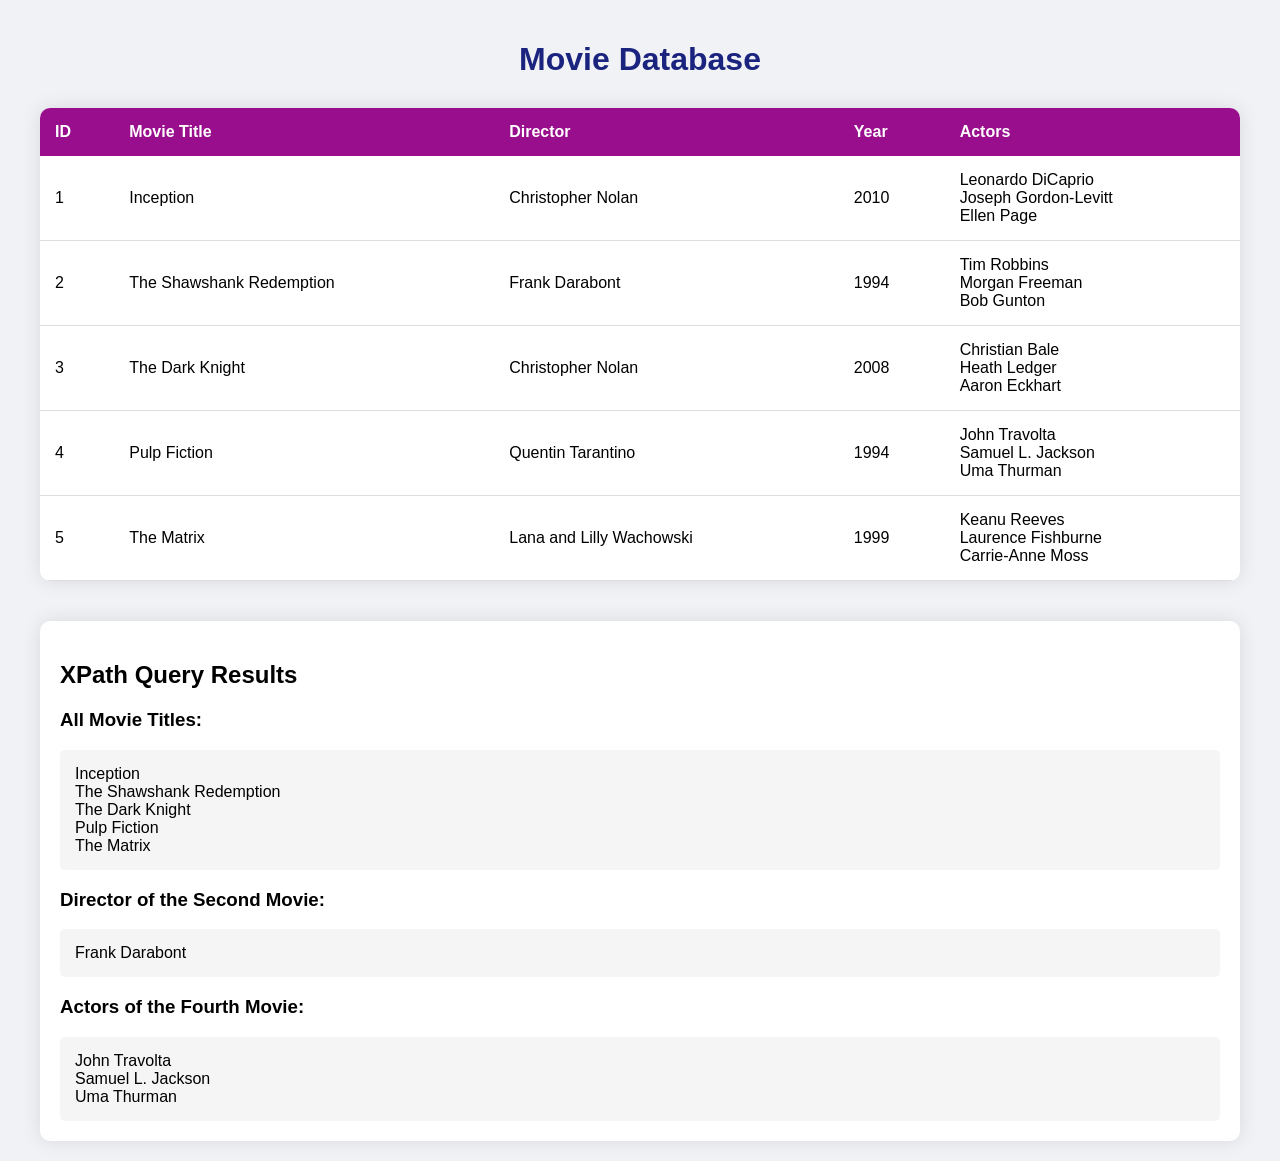
<file: index.html>
<!DOCTYPE html>
<html>
<head>
    <title>Movie Database</title>
    <style>
        body {
            font-family: 'Arial', sans-serif;
            margin: 0;
            padding: 20px;
            background: #f0f2f5;
        }
        .container {
            max-width: 1200px;
            margin: 0 auto;
        }
        h1 {
            color: #1a237e;
            text-align: center;
            margin-bottom: 30px;
        }
        .movie-table {
            width: 100%;
            border-collapse: collapse;
            background: white;
            box-shadow: 0 0 20px rgba(0,0,0,0.1);
            border-radius: 10px;
            overflow: hidden;
        }
        .movie-table th {
            background: #990e8d;
            color: white;
            padding: 15px;
            text-align: left;
        }
        .movie-table td {
            padding: 15px;
            border-bottom: 1px solid #ddd;
        }
        .movie-table tr:hover {
            background: #f5f5f5;
        }
        .actors-list {
            list-style: none;
            padding: 0;
            margin: 0;
        }
        .query-section {
            margin-top: 40px;
            background: white;
            padding: 20px;
            border-radius: 10px;
            box-shadow: 0 0 20px rgba(0,0,0,0.1);
        }
        .query-result {
            background: #f5f5f5;
            padding: 15px;
            border-radius: 5px;
            margin-top: 10px;
        }
    </style>
</head>
<body>
    <div class="container">
        <h1>Movie Database</h1>
        <table class="movie-table">
            <tr>
                <th>ID</th>
                <th>Movie Title</th>
                <th>Director</th>
                <th>Year</th>
                <th>Actors</th>
            </tr>
            <!-- Movie 1 -->
            <tr>
                <td>1</td>
                <td>Inception</td>
                <td>Christopher Nolan</td>
                <td>2010</td>
                <td>
                    <ul class="actors-list">
                        <li>Leonardo DiCaprio</li>
                        <li>Joseph Gordon-Levitt</li>
                        <li>Ellen Page</li>
                    </ul>
                </td>
            </tr>
            <!-- Movie 2 -->
            <tr>
                <td>2</td>
                <td>The Shawshank Redemption</td>
                <td>Frank Darabont</td>
                <td>1994</td>
                <td>
                    <ul class="actors-list">
                        <li>Tim Robbins</li>
                        <li>Morgan Freeman</li>
                        <li>Bob Gunton</li>
                    </ul>
                </td>
            </tr>
            <!-- Movie 3 -->
            <tr>
                <td>3</td>
                <td>The Dark Knight</td>
                <td>Christopher Nolan</td>
                <td>2008</td>
                <td>
                    <ul class="actors-list">
                        <li>Christian Bale</li>
                        <li>Heath Ledger</li>
                        <li>Aaron Eckhart</li>
                    </ul>
                </td>
            </tr>
            <!-- Movie 4 -->
            <tr>
                <td>4</td>
                <td>Pulp Fiction</td>
                <td>Quentin Tarantino</td>
                <td>1994</td>
                <td>
                    <ul class="actors-list">
                        <li>John Travolta</li>
                        <li>Samuel L. Jackson</li>
                        <li>Uma Thurman</li>
                    </ul>
                </td>
            </tr>
            <!-- Movie 5 -->
            <tr>
                <td>5</td>
                <td>The Matrix</td>
                <td>Lana and Lilly Wachowski</td>
                <td>1999</td>
                <td>
                    <ul class="actors-list">
                        <li>Keanu Reeves</li>
                        <li>Laurence Fishburne</li>
                        <li>Carrie-Anne Moss</li>
                    </ul>
                </td>
            </tr>
        </table>

        <div class="query-section">
            <h2>XPath Query Results</h2>
            
            <h3>All Movie Titles:</h3>
            <div class="query-result">
                <div>Inception</div>
                <div>The Shawshank Redemption</div>
                <div>The Dark Knight</div>
                <div>Pulp Fiction</div>
                <div>The Matrix</div>
            </div>

            <h3>Director of the Second Movie:</h3>
            <div class="query-result">
                <div>Frank Darabont</div>
            </div>

            <h3>Actors of the Fourth Movie:</h3>
            <div class="query-result">
                <div>John Travolta</div>
                <div>Samuel L. Jackson</div>
                <div>Uma Thurman</div>
            </div>
        </div>
    </div>
</body>
</html>
</file>
